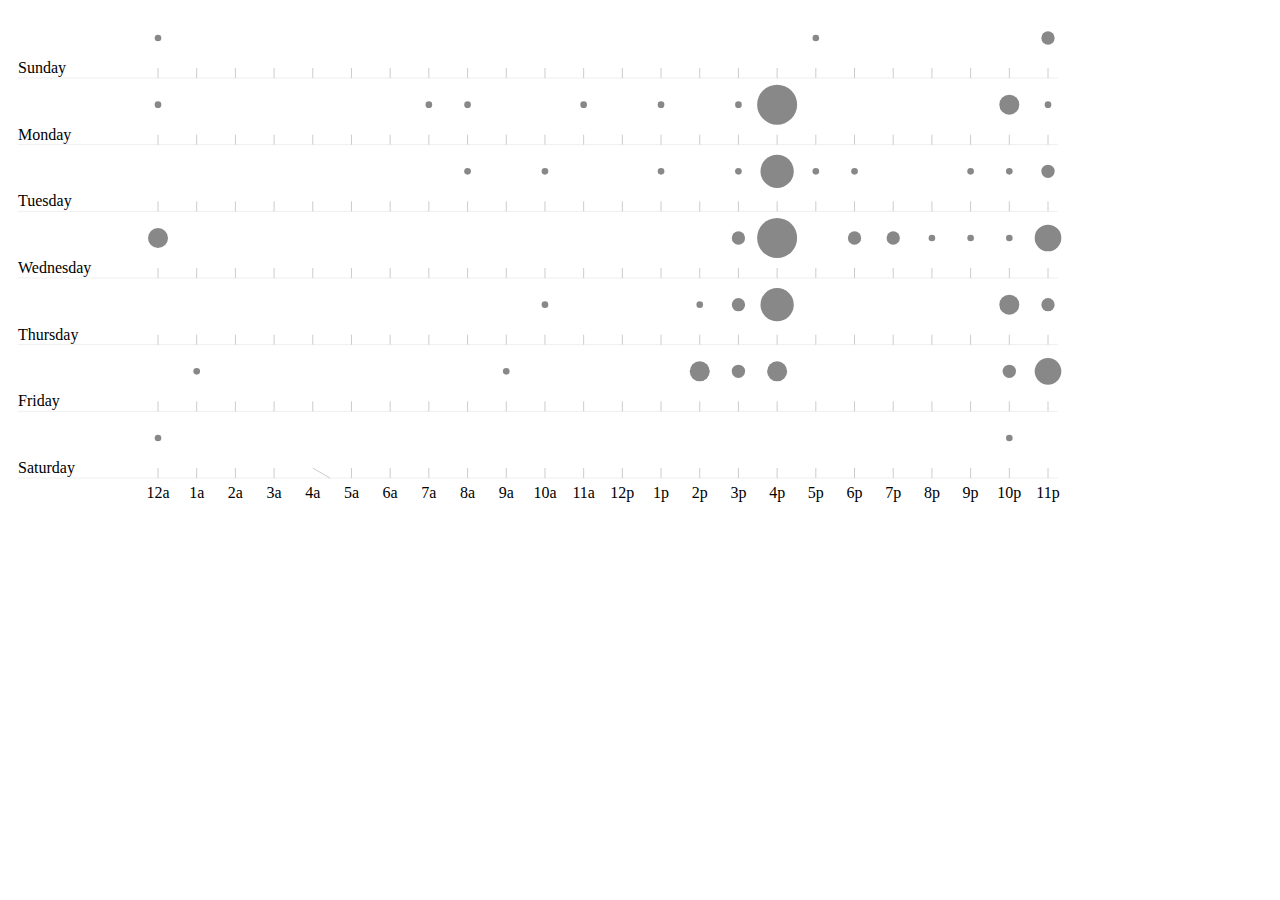
<file: pc.html>
<!DOCTYPE html PUBLIC "-//W3C//DTD XHTML 1.0 Transitional//EN" "http://www.w3.org/TR/xhtml1/DTD/xhtml1-transitional.dtd">
<html>
	<head>
		<meta charset="UTF-8">
		<meta name="Janis Mateuss" content="planning"/>
	</head>

	<body>
<svg width="1060" height="500"><g><g><line x1="10" x2="1050" y1="470" y2="470" style="stroke-width: 1px; stroke: rgb(239, 239, 239);"></line></g><g><text x="10" y="465" text-anchor="left">Saturday</text></g><g><line x1="150" x2="150" y1="460" y2="470" style="stroke-width: 1px; stroke: rgb(204, 204, 204);"></line><line x1="188.69565217391306" x2="188.69565217391306" y1="460" y2="470" style="stroke-width: 1px; stroke: rgb(204, 204, 204);"></line><line x1="227.3913043478261" x2="227.3913043478261" y1="460" y2="470" style="stroke-width: 1px; stroke: rgb(204, 204, 204);"></line><line x1="266.0869565217391" x2="266.0869565217391" y1="460" y2="470" style="stroke-width: 1px; stroke: rgb(204, 204, 204);"></line><line x1="304.7826086956522" x2="322" y1="460" y2="470" style="stroke-width: 1px; stroke: rgb(204, 204, 204);"></line><line x1="343.47826086956525" x2="343.47826086956525" y1="460" y2="470" style="stroke-width: 1px; stroke: rgb(204, 204, 204);"></line><line x1="382.17391304347825" x2="382.17391304347825" y1="460" y2="470" style="stroke-width: 1px; stroke: rgb(204, 204, 204);"></line><line x1="420.86956521739137" x2="420.86956521739137" y1="460" y2="470" style="stroke-width: 1px; stroke: rgb(204, 204, 204);"></line><line x1="459.5652173913044" x2="459.5652173913044" y1="460" y2="470" style="stroke-width: 1px; stroke: rgb(204, 204, 204);"></line><line x1="498.26086956521743" x2="498.26086956521743" y1="460" y2="470" style="stroke-width: 1px; stroke: rgb(204, 204, 204);"></line><line x1="536.9565217391305" x2="536.9565217391305" y1="460" y2="470" style="stroke-width: 1px; stroke: rgb(204, 204, 204);"></line><line x1="575.6521739130435" x2="575.6521739130435" y1="460" y2="470" style="stroke-width: 1px; stroke: rgb(204, 204, 204);"></line><line x1="614.3478260869565" x2="614.3478260869565" y1="460" y2="470" style="stroke-width: 1px; stroke: rgb(204, 204, 204);"></line><line x1="653.0434782608696" x2="653.0434782608696" y1="460" y2="470" style="stroke-width: 1px; stroke: rgb(204, 204, 204);"></line><line x1="691.7391304347827" x2="691.7391304347827" y1="460" y2="470" style="stroke-width: 1px; stroke: rgb(204, 204, 204);"></line><line x1="730.4347826086957" x2="730.4347826086957" y1="460" y2="470" style="stroke-width: 1px; stroke: rgb(204, 204, 204);"></line><line x1="769.1304347826087" x2="769.1304347826087" y1="460" y2="470" style="stroke-width: 1px; stroke: rgb(204, 204, 204);"></line><line x1="807.8260869565217" x2="807.8260869565217" y1="460" y2="470" style="stroke-width: 1px; stroke: rgb(204, 204, 204);"></line><line x1="846.5217391304349" x2="846.5217391304349" y1="460" y2="470" style="stroke-width: 1px; stroke: rgb(204, 204, 204);"></line><line x1="885.2173913043479" x2="885.2173913043479" y1="460" y2="470" style="stroke-width: 1px; stroke: rgb(204, 204, 204);"></line><line x1="923.9130434782609" x2="923.9130434782609" y1="460" y2="470" style="stroke-width: 1px; stroke: rgb(204, 204, 204);"></line><line x1="962.6086956521739" x2="962.6086956521739" y1="460" y2="470" style="stroke-width: 1px; stroke: rgb(204, 204, 204);"></line><line x1="1001.304347826087" x2="1001.304347826087" y1="460" y2="470" style="stroke-width: 1px; stroke: rgb(204, 204, 204);"></line><line x1="1040" x2="1040" y1="460" y2="470" style="stroke-width: 1px; stroke: rgb(204, 204, 204);"></line></g><g><line x1="10" x2="1050" y1="403.3333333333333" y2="403.3333333333333" style="stroke-width: 1px; stroke: rgb(239, 239, 239);"></line></g><g><text x="10" y="398.3333333333333" text-anchor="left">Friday</text></g><g><line x1="150" x2="150" y1="393.3333333333333" y2="403.3333333333333" style="stroke-width: 1px; stroke: rgb(204, 204, 204);"></line><line x1="188.69565217391306" x2="188.69565217391306" y1="393.3333333333333" y2="403.3333333333333" style="stroke-width: 1px; stroke: rgb(204, 204, 204);"></line><line x1="227.3913043478261" x2="227.3913043478261" y1="393.3333333333333" y2="403.3333333333333" style="stroke-width: 1px; stroke: rgb(204, 204, 204);"></line><line x1="266.0869565217391" x2="266.0869565217391" y1="393.3333333333333" y2="403.3333333333333" style="stroke-width: 1px; stroke: rgb(204, 204, 204);"></line><line x1="304.7826086956522" x2="304.7826086956522" y1="393.3333333333333" y2="403.3333333333333" style="stroke-width: 1px; stroke: rgb(204, 204, 204);"></line><line x1="343.47826086956525" x2="343.47826086956525" y1="393.3333333333333" y2="403.3333333333333" style="stroke-width: 1px; stroke: rgb(204, 204, 204);"></line><line x1="382.17391304347825" x2="382.17391304347825" y1="393.3333333333333" y2="403.3333333333333" style="stroke-width: 1px; stroke: rgb(204, 204, 204);"></line><line x1="420.86956521739137" x2="420.86956521739137" y1="393.3333333333333" y2="403.3333333333333" style="stroke-width: 1px; stroke: rgb(204, 204, 204);"></line><line x1="459.5652173913044" x2="459.5652173913044" y1="393.3333333333333" y2="403.3333333333333" style="stroke-width: 1px; stroke: rgb(204, 204, 204);"></line><line x1="498.26086956521743" x2="498.26086956521743" y1="393.3333333333333" y2="403.3333333333333" style="stroke-width: 1px; stroke: rgb(204, 204, 204);"></line><line x1="536.9565217391305" x2="536.9565217391305" y1="393.3333333333333" y2="403.3333333333333" style="stroke-width: 1px; stroke: rgb(204, 204, 204);"></line><line x1="575.6521739130435" x2="575.6521739130435" y1="393.3333333333333" y2="403.3333333333333" style="stroke-width: 1px; stroke: rgb(204, 204, 204);"></line><line x1="614.3478260869565" x2="614.3478260869565" y1="393.3333333333333" y2="403.3333333333333" style="stroke-width: 1px; stroke: rgb(204, 204, 204);"></line><line x1="653.0434782608696" x2="653.0434782608696" y1="393.3333333333333" y2="403.3333333333333" style="stroke-width: 1px; stroke: rgb(204, 204, 204);"></line><line x1="691.7391304347827" x2="691.7391304347827" y1="393.3333333333333" y2="403.3333333333333" style="stroke-width: 1px; stroke: rgb(204, 204, 204);"></line><line x1="730.4347826086957" x2="730.4347826086957" y1="393.3333333333333" y2="403.3333333333333" style="stroke-width: 1px; stroke: rgb(204, 204, 204);"></line><line x1="769.1304347826087" x2="769.1304347826087" y1="393.3333333333333" y2="403.3333333333333" style="stroke-width: 1px; stroke: rgb(204, 204, 204);"></line><line x1="807.8260869565217" x2="807.8260869565217" y1="393.3333333333333" y2="403.3333333333333" style="stroke-width: 1px; stroke: rgb(204, 204, 204);"></line><line x1="846.5217391304349" x2="846.5217391304349" y1="393.3333333333333" y2="403.3333333333333" style="stroke-width: 1px; stroke: rgb(204, 204, 204);"></line><line x1="885.2173913043479" x2="885.2173913043479" y1="393.3333333333333" y2="403.3333333333333" style="stroke-width: 1px; stroke: rgb(204, 204, 204);"></line><line x1="923.9130434782609" x2="923.9130434782609" y1="393.3333333333333" y2="403.3333333333333" style="stroke-width: 1px; stroke: rgb(204, 204, 204);"></line><line x1="962.6086956521739" x2="962.6086956521739" y1="393.3333333333333" y2="403.3333333333333" style="stroke-width: 1px; stroke: rgb(204, 204, 204);"></line><line x1="1001.304347826087" x2="1001.304347826087" y1="393.3333333333333" y2="403.3333333333333" style="stroke-width: 1px; stroke: rgb(204, 204, 204);"></line><line x1="1040" x2="1040" y1="393.3333333333333" y2="403.3333333333333" style="stroke-width: 1px; stroke: rgb(204, 204, 204);"></line></g><g><line x1="10" x2="1050" y1="336.66666666666663" y2="336.66666666666663" style="stroke-width: 1px; stroke: rgb(239, 239, 239);"></line></g><g><text x="10" y="331.66666666666663" text-anchor="left">Thursday</text></g><g><line x1="150" x2="150" y1="326.66666666666663" y2="336.66666666666663" style="stroke-width: 1px; stroke: rgb(204, 204, 204);"></line><line x1="188.69565217391306" x2="188.69565217391306" y1="326.66666666666663" y2="336.66666666666663" style="stroke-width: 1px; stroke: rgb(204, 204, 204);"></line><line x1="227.3913043478261" x2="227.3913043478261" y1="326.66666666666663" y2="336.66666666666663" style="stroke-width: 1px; stroke: rgb(204, 204, 204);"></line><line x1="266.0869565217391" x2="266.0869565217391" y1="326.66666666666663" y2="336.66666666666663" style="stroke-width: 1px; stroke: rgb(204, 204, 204);"></line><line x1="304.7826086956522" x2="304.7826086956522" y1="326.66666666666663" y2="336.66666666666663" style="stroke-width: 1px; stroke: rgb(204, 204, 204);"></line><line x1="343.47826086956525" x2="343.47826086956525" y1="326.66666666666663" y2="336.66666666666663" style="stroke-width: 1px; stroke: rgb(204, 204, 204);"></line><line x1="382.17391304347825" x2="382.17391304347825" y1="326.66666666666663" y2="336.66666666666663" style="stroke-width: 1px; stroke: rgb(204, 204, 204);"></line><line x1="420.86956521739137" x2="420.86956521739137" y1="326.66666666666663" y2="336.66666666666663" style="stroke-width: 1px; stroke: rgb(204, 204, 204);"></line><line x1="459.5652173913044" x2="459.5652173913044" y1="326.66666666666663" y2="336.66666666666663" style="stroke-width: 1px; stroke: rgb(204, 204, 204);"></line><line x1="498.26086956521743" x2="498.26086956521743" y1="326.66666666666663" y2="336.66666666666663" style="stroke-width: 1px; stroke: rgb(204, 204, 204);"></line><line x1="536.9565217391305" x2="536.9565217391305" y1="326.66666666666663" y2="336.66666666666663" style="stroke-width: 1px; stroke: rgb(204, 204, 204);"></line><line x1="575.6521739130435" x2="575.6521739130435" y1="326.66666666666663" y2="336.66666666666663" style="stroke-width: 1px; stroke: rgb(204, 204, 204);"></line><line x1="614.3478260869565" x2="614.3478260869565" y1="326.66666666666663" y2="336.66666666666663" style="stroke-width: 1px; stroke: rgb(204, 204, 204);"></line><line x1="653.0434782608696" x2="653.0434782608696" y1="326.66666666666663" y2="336.66666666666663" style="stroke-width: 1px; stroke: rgb(204, 204, 204);"></line><line x1="691.7391304347827" x2="691.7391304347827" y1="326.66666666666663" y2="336.66666666666663" style="stroke-width: 1px; stroke: rgb(204, 204, 204);"></line><line x1="730.4347826086957" x2="730.4347826086957" y1="326.66666666666663" y2="336.66666666666663" style="stroke-width: 1px; stroke: rgb(204, 204, 204);"></line><line x1="769.1304347826087" x2="769.1304347826087" y1="326.66666666666663" y2="336.66666666666663" style="stroke-width: 1px; stroke: rgb(204, 204, 204);"></line><line x1="807.8260869565217" x2="807.8260869565217" y1="326.66666666666663" y2="336.66666666666663" style="stroke-width: 1px; stroke: rgb(204, 204, 204);"></line><line x1="846.5217391304349" x2="846.5217391304349" y1="326.66666666666663" y2="336.66666666666663" style="stroke-width: 1px; stroke: rgb(204, 204, 204);"></line><line x1="885.2173913043479" x2="885.2173913043479" y1="326.66666666666663" y2="336.66666666666663" style="stroke-width: 1px; stroke: rgb(204, 204, 204);"></line><line x1="923.9130434782609" x2="923.9130434782609" y1="326.66666666666663" y2="336.66666666666663" style="stroke-width: 1px; stroke: rgb(204, 204, 204);"></line><line x1="962.6086956521739" x2="962.6086956521739" y1="326.66666666666663" y2="336.66666666666663" style="stroke-width: 1px; stroke: rgb(204, 204, 204);"></line><line x1="1001.304347826087" x2="1001.304347826087" y1="326.66666666666663" y2="336.66666666666663" style="stroke-width: 1px; stroke: rgb(204, 204, 204);"></line><line x1="1040" x2="1040" y1="326.66666666666663" y2="336.66666666666663" style="stroke-width: 1px; stroke: rgb(204, 204, 204);"></line></g><g><line x1="10" x2="1050" y1="270" y2="270" style="stroke-width: 1px; stroke: rgb(239, 239, 239);"></line></g><g><text x="10" y="265" text-anchor="left">Wednesday</text></g><g><line x1="150" x2="150" y1="260" y2="270" style="stroke-width: 1px; stroke: rgb(204, 204, 204);"></line><line x1="188.69565217391306" x2="188.69565217391306" y1="260" y2="270" style="stroke-width: 1px; stroke: rgb(204, 204, 204);"></line><line x1="227.3913043478261" x2="227.3913043478261" y1="260" y2="270" style="stroke-width: 1px; stroke: rgb(204, 204, 204);"></line><line x1="266.0869565217391" x2="266.0869565217391" y1="260" y2="270" style="stroke-width: 1px; stroke: rgb(204, 204, 204);"></line><line x1="304.7826086956522" x2="304.7826086956522" y1="260" y2="270" style="stroke-width: 1px; stroke: rgb(204, 204, 204);"></line><line x1="343.47826086956525" x2="343.47826086956525" y1="260" y2="270" style="stroke-width: 1px; stroke: rgb(204, 204, 204);"></line><line x1="382.17391304347825" x2="382.17391304347825" y1="260" y2="270" style="stroke-width: 1px; stroke: rgb(204, 204, 204);"></line><line x1="420.86956521739137" x2="420.86956521739137" y1="260" y2="270" style="stroke-width: 1px; stroke: rgb(204, 204, 204);"></line><line x1="459.5652173913044" x2="459.5652173913044" y1="260" y2="270" style="stroke-width: 1px; stroke: rgb(204, 204, 204);"></line><line x1="498.26086956521743" x2="498.26086956521743" y1="260" y2="270" style="stroke-width: 1px; stroke: rgb(204, 204, 204);"></line><line x1="536.9565217391305" x2="536.9565217391305" y1="260" y2="270" style="stroke-width: 1px; stroke: rgb(204, 204, 204);"></line><line x1="575.6521739130435" x2="575.6521739130435" y1="260" y2="270" style="stroke-width: 1px; stroke: rgb(204, 204, 204);"></line><line x1="614.3478260869565" x2="614.3478260869565" y1="260" y2="270" style="stroke-width: 1px; stroke: rgb(204, 204, 204);"></line><line x1="653.0434782608696" x2="653.0434782608696" y1="260" y2="270" style="stroke-width: 1px; stroke: rgb(204, 204, 204);"></line><line x1="691.7391304347827" x2="691.7391304347827" y1="260" y2="270" style="stroke-width: 1px; stroke: rgb(204, 204, 204);"></line><line x1="730.4347826086957" x2="730.4347826086957" y1="260" y2="270" style="stroke-width: 1px; stroke: rgb(204, 204, 204);"></line><line x1="769.1304347826087" x2="769.1304347826087" y1="260" y2="270" style="stroke-width: 1px; stroke: rgb(204, 204, 204);"></line><line x1="807.8260869565217" x2="807.8260869565217" y1="260" y2="270" style="stroke-width: 1px; stroke: rgb(204, 204, 204);"></line><line x1="846.5217391304349" x2="846.5217391304349" y1="260" y2="270" style="stroke-width: 1px; stroke: rgb(204, 204, 204);"></line><line x1="885.2173913043479" x2="885.2173913043479" y1="260" y2="270" style="stroke-width: 1px; stroke: rgb(204, 204, 204);"></line><line x1="923.9130434782609" x2="923.9130434782609" y1="260" y2="270" style="stroke-width: 1px; stroke: rgb(204, 204, 204);"></line><line x1="962.6086956521739" x2="962.6086956521739" y1="260" y2="270" style="stroke-width: 1px; stroke: rgb(204, 204, 204);"></line><line x1="1001.304347826087" x2="1001.304347826087" y1="260" y2="270" style="stroke-width: 1px; stroke: rgb(204, 204, 204);"></line><line x1="1040" x2="1040" y1="260" y2="270" style="stroke-width: 1px; stroke: rgb(204, 204, 204);"></line></g><g><line x1="10" x2="1050" y1="203.33333333333331" y2="203.33333333333331" style="stroke-width: 1px; stroke: rgb(239, 239, 239);"></line></g><g><text x="10" y="198.33333333333331" text-anchor="left">Tuesday</text></g><g><line x1="150" x2="150" y1="193.33333333333331" y2="203.33333333333331" style="stroke-width: 1px; stroke: rgb(204, 204, 204);"></line><line x1="188.69565217391306" x2="188.69565217391306" y1="193.33333333333331" y2="203.33333333333331" style="stroke-width: 1px; stroke: rgb(204, 204, 204);"></line><line x1="227.3913043478261" x2="227.3913043478261" y1="193.33333333333331" y2="203.33333333333331" style="stroke-width: 1px; stroke: rgb(204, 204, 204);"></line><line x1="266.0869565217391" x2="266.0869565217391" y1="193.33333333333331" y2="203.33333333333331" style="stroke-width: 1px; stroke: rgb(204, 204, 204);"></line><line x1="304.7826086956522" x2="304.7826086956522" y1="193.33333333333331" y2="203.33333333333331" style="stroke-width: 1px; stroke: rgb(204, 204, 204);"></line><line x1="343.47826086956525" x2="343.47826086956525" y1="193.33333333333331" y2="203.33333333333331" style="stroke-width: 1px; stroke: rgb(204, 204, 204);"></line><line x1="382.17391304347825" x2="382.17391304347825" y1="193.33333333333331" y2="203.33333333333331" style="stroke-width: 1px; stroke: rgb(204, 204, 204);"></line><line x1="420.86956521739137" x2="420.86956521739137" y1="193.33333333333331" y2="203.33333333333331" style="stroke-width: 1px; stroke: rgb(204, 204, 204);"></line><line x1="459.5652173913044" x2="459.5652173913044" y1="193.33333333333331" y2="203.33333333333331" style="stroke-width: 1px; stroke: rgb(204, 204, 204);"></line><line x1="498.26086956521743" x2="498.26086956521743" y1="193.33333333333331" y2="203.33333333333331" style="stroke-width: 1px; stroke: rgb(204, 204, 204);"></line><line x1="536.9565217391305" x2="536.9565217391305" y1="193.33333333333331" y2="203.33333333333331" style="stroke-width: 1px; stroke: rgb(204, 204, 204);"></line><line x1="575.6521739130435" x2="575.6521739130435" y1="193.33333333333331" y2="203.33333333333331" style="stroke-width: 1px; stroke: rgb(204, 204, 204);"></line><line x1="614.3478260869565" x2="614.3478260869565" y1="193.33333333333331" y2="203.33333333333331" style="stroke-width: 1px; stroke: rgb(204, 204, 204);"></line><line x1="653.0434782608696" x2="653.0434782608696" y1="193.33333333333331" y2="203.33333333333331" style="stroke-width: 1px; stroke: rgb(204, 204, 204);"></line><line x1="691.7391304347827" x2="691.7391304347827" y1="193.33333333333331" y2="203.33333333333331" style="stroke-width: 1px; stroke: rgb(204, 204, 204);"></line><line x1="730.4347826086957" x2="730.4347826086957" y1="193.33333333333331" y2="203.33333333333331" style="stroke-width: 1px; stroke: rgb(204, 204, 204);"></line><line x1="769.1304347826087" x2="769.1304347826087" y1="193.33333333333331" y2="203.33333333333331" style="stroke-width: 1px; stroke: rgb(204, 204, 204);"></line><line x1="807.8260869565217" x2="807.8260869565217" y1="193.33333333333331" y2="203.33333333333331" style="stroke-width: 1px; stroke: rgb(204, 204, 204);"></line><line x1="846.5217391304349" x2="846.5217391304349" y1="193.33333333333331" y2="203.33333333333331" style="stroke-width: 1px; stroke: rgb(204, 204, 204);"></line><line x1="885.2173913043479" x2="885.2173913043479" y1="193.33333333333331" y2="203.33333333333331" style="stroke-width: 1px; stroke: rgb(204, 204, 204);"></line><line x1="923.9130434782609" x2="923.9130434782609" y1="193.33333333333331" y2="203.33333333333331" style="stroke-width: 1px; stroke: rgb(204, 204, 204);"></line><line x1="962.6086956521739" x2="962.6086956521739" y1="193.33333333333331" y2="203.33333333333331" style="stroke-width: 1px; stroke: rgb(204, 204, 204);"></line><line x1="1001.304347826087" x2="1001.304347826087" y1="193.33333333333331" y2="203.33333333333331" style="stroke-width: 1px; stroke: rgb(204, 204, 204);"></line><line x1="1040" x2="1040" y1="193.33333333333331" y2="203.33333333333331" style="stroke-width: 1px; stroke: rgb(204, 204, 204);"></line></g><g><line x1="10" x2="1050" y1="136.66666666666669" y2="136.66666666666669" style="stroke-width: 1px; stroke: rgb(239, 239, 239);"></line></g><g><text x="10" y="131.66666666666669" text-anchor="left">Monday</text></g><g><line x1="150" x2="150" y1="126.66666666666669" y2="136.66666666666669" style="stroke-width: 1px; stroke: rgb(204, 204, 204);"></line><line x1="188.69565217391306" x2="188.69565217391306" y1="126.66666666666669" y2="136.66666666666669" style="stroke-width: 1px; stroke: rgb(204, 204, 204);"></line><line x1="227.3913043478261" x2="227.3913043478261" y1="126.66666666666669" y2="136.66666666666669" style="stroke-width: 1px; stroke: rgb(204, 204, 204);"></line><line x1="266.0869565217391" x2="266.0869565217391" y1="126.66666666666669" y2="136.66666666666669" style="stroke-width: 1px; stroke: rgb(204, 204, 204);"></line><line x1="304.7826086956522" x2="304.7826086956522" y1="126.66666666666669" y2="136.66666666666669" style="stroke-width: 1px; stroke: rgb(204, 204, 204);"></line><line x1="343.47826086956525" x2="343.47826086956525" y1="126.66666666666669" y2="136.66666666666669" style="stroke-width: 1px; stroke: rgb(204, 204, 204);"></line><line x1="382.17391304347825" x2="382.17391304347825" y1="126.66666666666669" y2="136.66666666666669" style="stroke-width: 1px; stroke: rgb(204, 204, 204);"></line><line x1="420.86956521739137" x2="420.86956521739137" y1="126.66666666666669" y2="136.66666666666669" style="stroke-width: 1px; stroke: rgb(204, 204, 204);"></line><line x1="459.5652173913044" x2="459.5652173913044" y1="126.66666666666669" y2="136.66666666666669" style="stroke-width: 1px; stroke: rgb(204, 204, 204);"></line><line x1="498.26086956521743" x2="498.26086956521743" y1="126.66666666666669" y2="136.66666666666669" style="stroke-width: 1px; stroke: rgb(204, 204, 204);"></line><line x1="536.9565217391305" x2="536.9565217391305" y1="126.66666666666669" y2="136.66666666666669" style="stroke-width: 1px; stroke: rgb(204, 204, 204);"></line><line x1="575.6521739130435" x2="575.6521739130435" y1="126.66666666666669" y2="136.66666666666669" style="stroke-width: 1px; stroke: rgb(204, 204, 204);"></line><line x1="614.3478260869565" x2="614.3478260869565" y1="126.66666666666669" y2="136.66666666666669" style="stroke-width: 1px; stroke: rgb(204, 204, 204);"></line><line x1="653.0434782608696" x2="653.0434782608696" y1="126.66666666666669" y2="136.66666666666669" style="stroke-width: 1px; stroke: rgb(204, 204, 204);"></line><line x1="691.7391304347827" x2="691.7391304347827" y1="126.66666666666669" y2="136.66666666666669" style="stroke-width: 1px; stroke: rgb(204, 204, 204);"></line><line x1="730.4347826086957" x2="730.4347826086957" y1="126.66666666666669" y2="136.66666666666669" style="stroke-width: 1px; stroke: rgb(204, 204, 204);"></line><line x1="769.1304347826087" x2="769.1304347826087" y1="126.66666666666669" y2="136.66666666666669" style="stroke-width: 1px; stroke: rgb(204, 204, 204);"></line><line x1="807.8260869565217" x2="807.8260869565217" y1="126.66666666666669" y2="136.66666666666669" style="stroke-width: 1px; stroke: rgb(204, 204, 204);"></line><line x1="846.5217391304349" x2="846.5217391304349" y1="126.66666666666669" y2="136.66666666666669" style="stroke-width: 1px; stroke: rgb(204, 204, 204);"></line><line x1="885.2173913043479" x2="885.2173913043479" y1="126.66666666666669" y2="136.66666666666669" style="stroke-width: 1px; stroke: rgb(204, 204, 204);"></line><line x1="923.9130434782609" x2="923.9130434782609" y1="126.66666666666669" y2="136.66666666666669" style="stroke-width: 1px; stroke: rgb(204, 204, 204);"></line><line x1="962.6086956521739" x2="962.6086956521739" y1="126.66666666666669" y2="136.66666666666669" style="stroke-width: 1px; stroke: rgb(204, 204, 204);"></line><line x1="1001.304347826087" x2="1001.304347826087" y1="126.66666666666669" y2="136.66666666666669" style="stroke-width: 1px; stroke: rgb(204, 204, 204);"></line><line x1="1040" x2="1040" y1="126.66666666666669" y2="136.66666666666669" style="stroke-width: 1px; stroke: rgb(204, 204, 204);"></line></g><g><line x1="10" x2="1050" y1="70" y2="70" style="stroke-width: 1px; stroke: rgb(239, 239, 239);"></line></g><g><text x="10" y="65" text-anchor="left">Sunday</text></g><g><line x1="150" x2="150" y1="60" y2="70" style="stroke-width: 1px; stroke: rgb(204, 204, 204);"></line><line x1="188.69565217391306" x2="188.69565217391306" y1="60" y2="70" style="stroke-width: 1px; stroke: rgb(204, 204, 204);"></line><line x1="227.3913043478261" x2="227.3913043478261" y1="60" y2="70" style="stroke-width: 1px; stroke: rgb(204, 204, 204);"></line><line x1="266.0869565217391" x2="266.0869565217391" y1="60" y2="70" style="stroke-width: 1px; stroke: rgb(204, 204, 204);"></line><line x1="304.7826086956522" x2="304.7826086956522" y1="60" y2="70" style="stroke-width: 1px; stroke: rgb(204, 204, 204);"></line><line x1="343.47826086956525" x2="343.47826086956525" y1="60" y2="70" style="stroke-width: 1px; stroke: rgb(204, 204, 204);"></line><line x1="382.17391304347825" x2="382.17391304347825" y1="60" y2="70" style="stroke-width: 1px; stroke: rgb(204, 204, 204);"></line><line x1="420.86956521739137" x2="420.86956521739137" y1="60" y2="70" style="stroke-width: 1px; stroke: rgb(204, 204, 204);"></line><line x1="459.5652173913044" x2="459.5652173913044" y1="60" y2="70" style="stroke-width: 1px; stroke: rgb(204, 204, 204);"></line><line x1="498.26086956521743" x2="498.26086956521743" y1="60" y2="70" style="stroke-width: 1px; stroke: rgb(204, 204, 204);"></line><line x1="536.9565217391305" x2="536.9565217391305" y1="60" y2="70" style="stroke-width: 1px; stroke: rgb(204, 204, 204);"></line><line x1="575.6521739130435" x2="575.6521739130435" y1="60" y2="70" style="stroke-width: 1px; stroke: rgb(204, 204, 204);"></line><line x1="614.3478260869565" x2="614.3478260869565" y1="60" y2="70" style="stroke-width: 1px; stroke: rgb(204, 204, 204);"></line><line x1="653.0434782608696" x2="653.0434782608696" y1="60" y2="70" style="stroke-width: 1px; stroke: rgb(204, 204, 204);"></line><line x1="691.7391304347827" x2="691.7391304347827" y1="60" y2="70" style="stroke-width: 1px; stroke: rgb(204, 204, 204);"></line><line x1="730.4347826086957" x2="730.4347826086957" y1="60" y2="70" style="stroke-width: 1px; stroke: rgb(204, 204, 204);"></line><line x1="769.1304347826087" x2="769.1304347826087" y1="60" y2="70" style="stroke-width: 1px; stroke: rgb(204, 204, 204);"></line><line x1="807.8260869565217" x2="807.8260869565217" y1="60" y2="70" style="stroke-width: 1px; stroke: rgb(204, 204, 204);"></line><line x1="846.5217391304349" x2="846.5217391304349" y1="60" y2="70" style="stroke-width: 1px; stroke: rgb(204, 204, 204);"></line><line x1="885.2173913043479" x2="885.2173913043479" y1="60" y2="70" style="stroke-width: 1px; stroke: rgb(204, 204, 204);"></line><line x1="923.9130434782609" x2="923.9130434782609" y1="60" y2="70" style="stroke-width: 1px; stroke: rgb(204, 204, 204);"></line><line x1="962.6086956521739" x2="962.6086956521739" y1="60" y2="70" style="stroke-width: 1px; stroke: rgb(204, 204, 204);"></line><line x1="1001.304347826087" x2="1001.304347826087" y1="60" y2="70" style="stroke-width: 1px; stroke: rgb(204, 204, 204);"></line><line x1="1040" x2="1040" y1="60" y2="70" style="stroke-width: 1px; stroke: rgb(204, 204, 204);"></line></g><text class="rule" x="150" y="490" text-anchor="middle">12a</text><text class="rule" x="188.69565217391306" y="490" text-anchor="middle">1a</text><text class="rule" x="227.3913043478261" y="490" text-anchor="middle">2a</text><text class="rule" x="266.0869565217391" y="490" text-anchor="middle">3a</text><text class="rule" x="304.7826086956522" y="490" text-anchor="middle">4a</text><text class="rule" x="343.47826086956525" y="490" text-anchor="middle">5a</text><text class="rule" x="382.17391304347825" y="490" text-anchor="middle">6a</text><text class="rule" x="420.86956521739137" y="490" text-anchor="middle">7a</text><text class="rule" x="459.5652173913044" y="490" text-anchor="middle">8a</text><text class="rule" x="498.26086956521743" y="490" text-anchor="middle">9a</text><text class="rule" x="536.9565217391305" y="490" text-anchor="middle">10a</text><text class="rule" x="575.6521739130435" y="490" text-anchor="middle">11a</text><text class="rule" x="614.3478260869565" y="490" text-anchor="middle">12p</text><text class="rule" x="653.0434782608696" y="490" text-anchor="middle">1p</text><text class="rule" x="691.7391304347827" y="490" text-anchor="middle">2p</text><text class="rule" x="730.4347826086957" y="490" text-anchor="middle">3p</text><text class="rule" x="769.1304347826087" y="490" text-anchor="middle">4p</text><text class="rule" x="807.8260869565217" y="490" text-anchor="middle">5p</text><text class="rule" x="846.5217391304349" y="490" text-anchor="middle">6p</text><text class="rule" x="885.2173913043479" y="490" text-anchor="middle">7p</text><text class="rule" x="923.9130434782609" y="490" text-anchor="middle">8p</text><text class="rule" x="962.6086956521739" y="490" text-anchor="middle">9p</text><text class="rule" x="1001.304347826087" y="490" text-anchor="middle">10p</text><text class="rule" x="1040" y="490" text-anchor="middle">11p</text><g><circle r="3.333333333333333" transform="translate(150, 430)" style="fill: rgb(136, 136, 136);"></circle></g><g><circle r="0" transform="translate(188.69565217391306, 430)" style="fill: rgb(136, 136, 136);"></circle></g><g><circle r="0" transform="translate(227.3913043478261, 430)" style="fill: rgb(136, 136, 136);"></circle></g><g><circle r="0" transform="translate(266.0869565217391, 430)" style="fill: rgb(136, 136, 136);"></circle></g><g><circle r="0" transform="translate(304.7826086956522, 430)" style="fill: rgb(136, 136, 136);"></circle></g><g><circle r="0" transform="translate(343.47826086956525, 430)" style="fill: rgb(136, 136, 136);"></circle></g><g><circle r="0" transform="translate(382.17391304347825, 430)" style="fill: rgb(136, 136, 136);"></circle></g><g><circle r="0" transform="translate(420.86956521739137, 430)" style="fill: rgb(136, 136, 136);"></circle></g><g><circle r="0" transform="translate(459.5652173913044, 430)" style="fill: rgb(136, 136, 136);"></circle></g><g><circle r="0" transform="translate(498.26086956521743, 430)" style="fill: rgb(136, 136, 136);"></circle></g><g><circle r="0" transform="translate(536.9565217391305, 430)" style="fill: rgb(136, 136, 136);"></circle></g><g><circle r="0" transform="translate(575.6521739130435, 430)" style="fill: rgb(136, 136, 136);"></circle></g><g><circle r="0" transform="translate(614.3478260869565, 430)" style="fill: rgb(136, 136, 136);"></circle></g><g><circle r="0" transform="translate(653.0434782608696, 430)" style="fill: rgb(136, 136, 136);"></circle></g><g><circle r="0" transform="translate(691.7391304347827, 430)" style="fill: rgb(136, 136, 136);"></circle></g><g><circle r="0" transform="translate(730.4347826086957, 430)" style="fill: rgb(136, 136, 136);"></circle></g><g><circle r="0" transform="translate(769.1304347826087, 430)" style="fill: rgb(136, 136, 136);"></circle></g><g><circle r="0" transform="translate(807.8260869565217, 430)" style="fill: rgb(136, 136, 136);"></circle></g><g><circle r="0" transform="translate(846.5217391304349, 430)" style="fill: rgb(136, 136, 136);"></circle></g><g><circle r="0" transform="translate(885.2173913043479, 430)" style="fill: rgb(136, 136, 136);"></circle></g><g><circle r="0" transform="translate(923.9130434782609, 430)" style="fill: rgb(136, 136, 136);"></circle></g><g><circle r="0" transform="translate(962.6086956521739, 430)" style="fill: rgb(136, 136, 136);"></circle></g><g><circle r="3.333333333333333" transform="translate(1001.304347826087, 430)" style="fill: rgb(136, 136, 136);"></circle></g><g><circle r="0" transform="translate(1040, 430)" style="fill: rgb(136, 136, 136);"></circle></g><g><circle r="0" transform="translate(150, 363.3333333333333)" style="fill: rgb(136, 136, 136);"></circle></g><g><circle r="3.333333333333333" transform="translate(188.69565217391306, 363.3333333333333)" style="fill: rgb(136, 136, 136);"></circle></g><g><circle r="0" transform="translate(227.3913043478261, 363.3333333333333)" style="fill: rgb(136, 136, 136);"></circle></g><g><circle r="0" transform="translate(266.0869565217391, 363.3333333333333)" style="fill: rgb(136, 136, 136);"></circle></g><g><circle r="0" transform="translate(304.7826086956522, 363.3333333333333)" style="fill: rgb(136, 136, 136);"></circle></g><g><circle r="0" transform="translate(343.47826086956525, 363.3333333333333)" style="fill: rgb(136, 136, 136);"></circle></g><g><circle r="0" transform="translate(382.17391304347825, 363.3333333333333)" style="fill: rgb(136, 136, 136);"></circle></g><g><circle r="0" transform="translate(420.86956521739137, 363.3333333333333)" style="fill: rgb(136, 136, 136);"></circle></g><g><circle r="0" transform="translate(459.5652173913044, 363.3333333333333)" style="fill: rgb(136, 136, 136);"></circle></g><g><circle r="3.333333333333333" transform="translate(498.26086956521743, 363.3333333333333)" style="fill: rgb(136, 136, 136);"></circle></g><g><circle r="0" transform="translate(536.9565217391305, 363.3333333333333)" style="fill: rgb(136, 136, 136);"></circle></g><g><circle r="0" transform="translate(575.6521739130435, 363.3333333333333)" style="fill: rgb(136, 136, 136);"></circle></g><g><circle r="0" transform="translate(614.3478260869565, 363.3333333333333)" style="fill: rgb(136, 136, 136);"></circle></g><g><circle r="0" transform="translate(653.0434782608696, 363.3333333333333)" style="fill: rgb(136, 136, 136);"></circle></g><g><circle r="10" transform="translate(691.7391304347827, 363.3333333333333)" style="fill: rgb(136, 136, 136);"></circle></g><g><circle r="6.666666666666666" transform="translate(730.4347826086957, 363.3333333333333)" style="fill: rgb(136, 136, 136);"></circle></g><g><circle r="10" transform="translate(769.1304347826087, 363.3333333333333)" style="fill: rgb(136, 136, 136);"></circle></g><g><circle r="0" transform="translate(807.8260869565217, 363.3333333333333)" style="fill: rgb(136, 136, 136);"></circle></g><g><circle r="0" transform="translate(846.5217391304349, 363.3333333333333)" style="fill: rgb(136, 136, 136);"></circle></g><g><circle r="0" transform="translate(885.2173913043479, 363.3333333333333)" style="fill: rgb(136, 136, 136);"></circle></g><g><circle r="0" transform="translate(923.9130434782609, 363.3333333333333)" style="fill: rgb(136, 136, 136);"></circle></g><g><circle r="0" transform="translate(962.6086956521739, 363.3333333333333)" style="fill: rgb(136, 136, 136);"></circle></g><g><circle r="6.666666666666666" transform="translate(1001.304347826087, 363.3333333333333)" style="fill: rgb(136, 136, 136);"></circle></g><g><circle r="13.333333333333332" transform="translate(1040, 363.3333333333333)" style="fill: rgb(136, 136, 136);"></circle></g><g><circle r="0" transform="translate(150, 296.66666666666663)" style="fill: rgb(136, 136, 136);"></circle></g><g><circle r="0" transform="translate(188.69565217391306, 296.66666666666663)" style="fill: rgb(136, 136, 136);"></circle></g><g><circle r="0" transform="translate(227.3913043478261, 296.66666666666663)" style="fill: rgb(136, 136, 136);"></circle></g><g><circle r="0" transform="translate(266.0869565217391, 296.66666666666663)" style="fill: rgb(136, 136, 136);"></circle></g><g><circle r="0" transform="translate(304.7826086956522, 296.66666666666663)" style="fill: rgb(136, 136, 136);"></circle></g><g><circle r="0" transform="translate(343.47826086956525, 296.66666666666663)" style="fill: rgb(136, 136, 136);"></circle></g><g><circle r="0" transform="translate(382.17391304347825, 296.66666666666663)" style="fill: rgb(136, 136, 136);"></circle></g><g><circle r="0" transform="translate(420.86956521739137, 296.66666666666663)" style="fill: rgb(136, 136, 136);"></circle></g><g><circle r="0" transform="translate(459.5652173913044, 296.66666666666663)" style="fill: rgb(136, 136, 136);"></circle></g><g><circle r="0" transform="translate(498.26086956521743, 296.66666666666663)" style="fill: rgb(136, 136, 136);"></circle></g><g><circle r="3.333333333333333" transform="translate(536.9565217391305, 296.66666666666663)" style="fill: rgb(136, 136, 136);"></circle></g><g><circle r="0" transform="translate(575.6521739130435, 296.66666666666663)" style="fill: rgb(136, 136, 136);"></circle></g><g><circle r="0" transform="translate(614.3478260869565, 296.66666666666663)" style="fill: rgb(136, 136, 136);"></circle></g><g><circle r="0" transform="translate(653.0434782608696, 296.66666666666663)" style="fill: rgb(136, 136, 136);"></circle></g><g><circle r="3.333333333333333" transform="translate(691.7391304347827, 296.66666666666663)" style="fill: rgb(136, 136, 136);"></circle></g><g><circle r="6.666666666666666" transform="translate(730.4347826086957, 296.66666666666663)" style="fill: rgb(136, 136, 136);"></circle></g><g><circle r="16.666666666666668" transform="translate(769.1304347826087, 296.66666666666663)" style="fill: rgb(136, 136, 136);"></circle></g><g><circle r="0" transform="translate(807.8260869565217, 296.66666666666663)" style="fill: rgb(136, 136, 136);"></circle></g><g><circle r="0" transform="translate(846.5217391304349, 296.66666666666663)" style="fill: rgb(136, 136, 136);"></circle></g><g><circle r="0" transform="translate(885.2173913043479, 296.66666666666663)" style="fill: rgb(136, 136, 136);"></circle></g><g><circle r="0" transform="translate(923.9130434782609, 296.66666666666663)" style="fill: rgb(136, 136, 136);"></circle></g><g><circle r="0" transform="translate(962.6086956521739, 296.66666666666663)" style="fill: rgb(136, 136, 136);"></circle></g><g><circle r="10" transform="translate(1001.304347826087, 296.66666666666663)" style="fill: rgb(136, 136, 136);"></circle></g><g><circle r="6.666666666666666" transform="translate(1040, 296.66666666666663)" style="fill: rgb(136, 136, 136);"></circle></g><g><circle r="10" transform="translate(150, 230)" style="fill: rgb(136, 136, 136);"></circle></g><g><circle r="0" transform="translate(188.69565217391306, 230)" style="fill: rgb(136, 136, 136);"></circle></g><g><circle r="0" transform="translate(227.3913043478261, 230)" style="fill: rgb(136, 136, 136);"></circle></g><g><circle r="0" transform="translate(266.0869565217391, 230)" style="fill: rgb(136, 136, 136);"></circle></g><g><circle r="0" transform="translate(304.7826086956522, 230)" style="fill: rgb(136, 136, 136);"></circle></g><g><circle r="0" transform="translate(343.47826086956525, 230)" style="fill: rgb(136, 136, 136);"></circle></g><g><circle r="0" transform="translate(382.17391304347825, 230)" style="fill: rgb(136, 136, 136);"></circle></g><g><circle r="0" transform="translate(420.86956521739137, 230)" style="fill: rgb(136, 136, 136);"></circle></g><g><circle r="0" transform="translate(459.5652173913044, 230)" style="fill: rgb(136, 136, 136);"></circle></g><g><circle r="0" transform="translate(498.26086956521743, 230)" style="fill: rgb(136, 136, 136);"></circle></g><g><circle r="0" transform="translate(536.9565217391305, 230)" style="fill: rgb(136, 136, 136);"></circle></g><g><circle r="0" transform="translate(575.6521739130435, 230)" style="fill: rgb(136, 136, 136);"></circle></g><g><circle r="0" transform="translate(614.3478260869565, 230)" style="fill: rgb(136, 136, 136);"></circle></g><g><circle r="0" transform="translate(653.0434782608696, 230)" style="fill: rgb(136, 136, 136);"></circle></g><g><circle r="0" transform="translate(691.7391304347827, 230)" style="fill: rgb(136, 136, 136);"></circle></g><g><circle r="6.666666666666666" transform="translate(730.4347826086957, 230)" style="fill: rgb(136, 136, 136);"></circle></g><g><circle r="20" transform="translate(769.1304347826087, 230)" style="fill: rgb(136, 136, 136);"></circle></g><g><circle r="0" transform="translate(807.8260869565217, 230)" style="fill: rgb(136, 136, 136);"></circle></g><g><circle r="6.666666666666666" transform="translate(846.5217391304349, 230)" style="fill: rgb(136, 136, 136);"></circle></g><g><circle r="6.666666666666666" transform="translate(885.2173913043479, 230)" style="fill: rgb(136, 136, 136);"></circle></g><g><circle r="3.333333333333333" transform="translate(923.9130434782609, 230)" style="fill: rgb(136, 136, 136);"></circle></g><g><circle r="3.333333333333333" transform="translate(962.6086956521739, 230)" style="fill: rgb(136, 136, 136);"></circle></g><g><circle r="3.333333333333333" transform="translate(1001.304347826087, 230)" style="fill: rgb(136, 136, 136);"></circle></g><g><circle r="13.333333333333332" transform="translate(1040, 230)" style="fill: rgb(136, 136, 136);"></circle></g><g><circle r="0" transform="translate(150, 163.33333333333331)" style="fill: rgb(136, 136, 136);"></circle></g><g><circle r="0" transform="translate(188.69565217391306, 163.33333333333331)" style="fill: rgb(136, 136, 136);"></circle></g><g><circle r="0" transform="translate(227.3913043478261, 163.33333333333331)" style="fill: rgb(136, 136, 136);"></circle></g><g><circle r="0" transform="translate(266.0869565217391, 163.33333333333331)" style="fill: rgb(136, 136, 136);"></circle></g><g><circle r="0" transform="translate(304.7826086956522, 163.33333333333331)" style="fill: rgb(136, 136, 136);"></circle></g><g><circle r="0" transform="translate(343.47826086956525, 163.33333333333331)" style="fill: rgb(136, 136, 136);"></circle></g><g><circle r="0" transform="translate(382.17391304347825, 163.33333333333331)" style="fill: rgb(136, 136, 136);"></circle></g><g><circle r="0" transform="translate(420.86956521739137, 163.33333333333331)" style="fill: rgb(136, 136, 136);"></circle></g><g><circle r="3.333333333333333" transform="translate(459.5652173913044, 163.33333333333331)" style="fill: rgb(136, 136, 136);"></circle></g><g><circle r="0" transform="translate(498.26086956521743, 163.33333333333331)" style="fill: rgb(136, 136, 136);"></circle></g><g><circle r="3.333333333333333" transform="translate(536.9565217391305, 163.33333333333331)" style="fill: rgb(136, 136, 136);"></circle></g><g><circle r="0" transform="translate(575.6521739130435, 163.33333333333331)" style="fill: rgb(136, 136, 136);"></circle></g><g><circle r="0" transform="translate(614.3478260869565, 163.33333333333331)" style="fill: rgb(136, 136, 136);"></circle></g><g><circle r="3.333333333333333" transform="translate(653.0434782608696, 163.33333333333331)" style="fill: rgb(136, 136, 136);"></circle></g><g><circle r="0" transform="translate(691.7391304347827, 163.33333333333331)" style="fill: rgb(136, 136, 136);"></circle></g><g><circle r="3.333333333333333" transform="translate(730.4347826086957, 163.33333333333331)" style="fill: rgb(136, 136, 136);"></circle></g><g><circle r="16.666666666666668" transform="translate(769.1304347826087, 163.33333333333331)" style="fill: rgb(136, 136, 136);"></circle></g><g><circle r="3.333333333333333" transform="translate(807.8260869565217, 163.33333333333331)" style="fill: rgb(136, 136, 136);"></circle></g><g><circle r="3.333333333333333" transform="translate(846.5217391304349, 163.33333333333331)" style="fill: rgb(136, 136, 136);"></circle></g><g><circle r="0" transform="translate(885.2173913043479, 163.33333333333331)" style="fill: rgb(136, 136, 136);"></circle></g><g><circle r="0" transform="translate(923.9130434782609, 163.33333333333331)" style="fill: rgb(136, 136, 136);"></circle></g><g><circle r="3.333333333333333" transform="translate(962.6086956521739, 163.33333333333331)" style="fill: rgb(136, 136, 136);"></circle></g><g><circle r="3.333333333333333" transform="translate(1001.304347826087, 163.33333333333331)" style="fill: rgb(136, 136, 136);"></circle></g><g><circle r="6.666666666666666" transform="translate(1040, 163.33333333333331)" style="fill: rgb(136, 136, 136);"></circle></g><g><circle r="3.333333333333333" transform="translate(150, 96.66666666666669)" style="fill: rgb(136, 136, 136);"></circle></g><g><circle r="0" transform="translate(188.69565217391306, 96.66666666666669)" style="fill: rgb(136, 136, 136);"></circle></g><g><circle r="0" transform="translate(227.3913043478261, 96.66666666666669)" style="fill: rgb(136, 136, 136);"></circle></g><g><circle r="0" transform="translate(266.0869565217391, 96.66666666666669)" style="fill: rgb(136, 136, 136);"></circle></g><g><circle r="0" transform="translate(304.7826086956522, 96.66666666666669)" style="fill: rgb(136, 136, 136);"></circle></g><g><circle r="0" transform="translate(343.47826086956525, 96.66666666666669)" style="fill: rgb(136, 136, 136);"></circle></g><g><circle r="0" transform="translate(382.17391304347825, 96.66666666666669)" style="fill: rgb(136, 136, 136);"></circle></g><g><circle r="3.333333333333333" transform="translate(420.86956521739137, 96.66666666666669)" style="fill: rgb(136, 136, 136);"></circle></g><g><circle r="3.333333333333333" transform="translate(459.5652173913044, 96.66666666666669)" style="fill: rgb(136, 136, 136);"></circle></g><g><circle r="0" transform="translate(498.26086956521743, 96.66666666666669)" style="fill: rgb(136, 136, 136);"></circle></g><g><circle r="0" transform="translate(536.9565217391305, 96.66666666666669)" style="fill: rgb(136, 136, 136);"></circle></g><g><circle r="3.333333333333333" transform="translate(575.6521739130435, 96.66666666666669)" style="fill: rgb(136, 136, 136);"></circle></g><g><circle r="0" transform="translate(614.3478260869565, 96.66666666666669)" style="fill: rgb(136, 136, 136);"></circle></g><g><circle r="3.333333333333333" transform="translate(653.0434782608696, 96.66666666666669)" style="fill: rgb(136, 136, 136);"></circle></g><g><circle r="0" transform="translate(691.7391304347827, 96.66666666666669)" style="fill: rgb(136, 136, 136);"></circle></g><g><circle r="3.333333333333333" transform="translate(730.4347826086957, 96.66666666666669)" style="fill: rgb(136, 136, 136);"></circle></g><g><circle r="20" transform="translate(769.1304347826087, 96.66666666666669)" style="fill: rgb(136, 136, 136);"></circle></g><g><circle r="0" transform="translate(807.8260869565217, 96.66666666666669)" style="fill: rgb(136, 136, 136);"></circle></g><g><circle r="0" transform="translate(846.5217391304349, 96.66666666666669)" style="fill: rgb(136, 136, 136);"></circle></g><g><circle r="0" transform="translate(885.2173913043479, 96.66666666666669)" style="fill: rgb(136, 136, 136);"></circle></g><g><circle r="0" transform="translate(923.9130434782609, 96.66666666666669)" style="fill: rgb(136, 136, 136);"></circle></g><g><circle r="0" transform="translate(962.6086956521739, 96.66666666666669)" style="fill: rgb(136, 136, 136);"></circle></g><g><circle r="10" transform="translate(1001.304347826087, 96.66666666666669)" style="fill: rgb(136, 136, 136);"></circle></g><g><circle r="3.333333333333333" transform="translate(1040, 96.66666666666669)" style="fill: rgb(136, 136, 136);"></circle></g><g><circle r="3.333333333333333" transform="translate(150, 30)" style="fill: rgb(136, 136, 136);"></circle></g><g><circle r="0" transform="translate(188.69565217391306, 30)" style="fill: rgb(136, 136, 136);"></circle></g><g><circle r="0" transform="translate(227.3913043478261, 30)" style="fill: rgb(136, 136, 136);"></circle></g><g><circle r="0" transform="translate(266.0869565217391, 30)" style="fill: rgb(136, 136, 136);"></circle></g><g><circle r="0" transform="translate(304.7826086956522, 30)" style="fill: rgb(136, 136, 136);"></circle></g><g><circle r="0" transform="translate(343.47826086956525, 30)" style="fill: rgb(136, 136, 136);"></circle></g><g><circle r="0" transform="translate(382.17391304347825, 30)" style="fill: rgb(136, 136, 136);"></circle></g><g><circle r="0" transform="translate(420.86956521739137, 30)" style="fill: rgb(136, 136, 136);"></circle></g><g><circle r="0" transform="translate(459.5652173913044, 30)" style="fill: rgb(136, 136, 136);"></circle></g><g><circle r="0" transform="translate(498.26086956521743, 30)" style="fill: rgb(136, 136, 136);"></circle></g><g><circle r="0" transform="translate(536.9565217391305, 30)" style="fill: rgb(136, 136, 136);"></circle></g><g><circle r="0" transform="translate(575.6521739130435, 30)" style="fill: rgb(136, 136, 136);"></circle></g><g><circle r="0" transform="translate(614.3478260869565, 30)" style="fill: rgb(136, 136, 136);"></circle></g><g><circle r="0" transform="translate(653.0434782608696, 30)" style="fill: rgb(136, 136, 136);"></circle></g><g><circle r="0" transform="translate(691.7391304347827, 30)" style="fill: rgb(136, 136, 136);"></circle></g><g><circle r="0" transform="translate(730.4347826086957, 30)" style="fill: rgb(136, 136, 136);"></circle></g><g><circle r="0" transform="translate(769.1304347826087, 30)" style="fill: rgb(136, 136, 136);"></circle></g><g><circle r="3.333333333333333" transform="translate(807.8260869565217, 30)" style="fill: rgb(136, 136, 136);"></circle></g><g><circle r="0" transform="translate(846.5217391304349, 30)" style="fill: rgb(136, 136, 136);"></circle></g><g><circle r="0" transform="translate(885.2173913043479, 30)" style="fill: rgb(136, 136, 136);"></circle></g><g><circle r="0" transform="translate(923.9130434782609, 30)" style="fill: rgb(136, 136, 136);"></circle></g><g><circle r="0" transform="translate(962.6086956521739, 30)" style="fill: rgb(136, 136, 136);"></circle></g><g><circle r="0" transform="translate(1001.304347826087, 30)" style="fill: rgb(136, 136, 136);"></circle></g><g><circle r="6.666666666666666" transform="translate(1040, 30)" style="fill: rgb(136, 136, 136);"></circle></g></g></svg>
	</body>
</html>
</file>
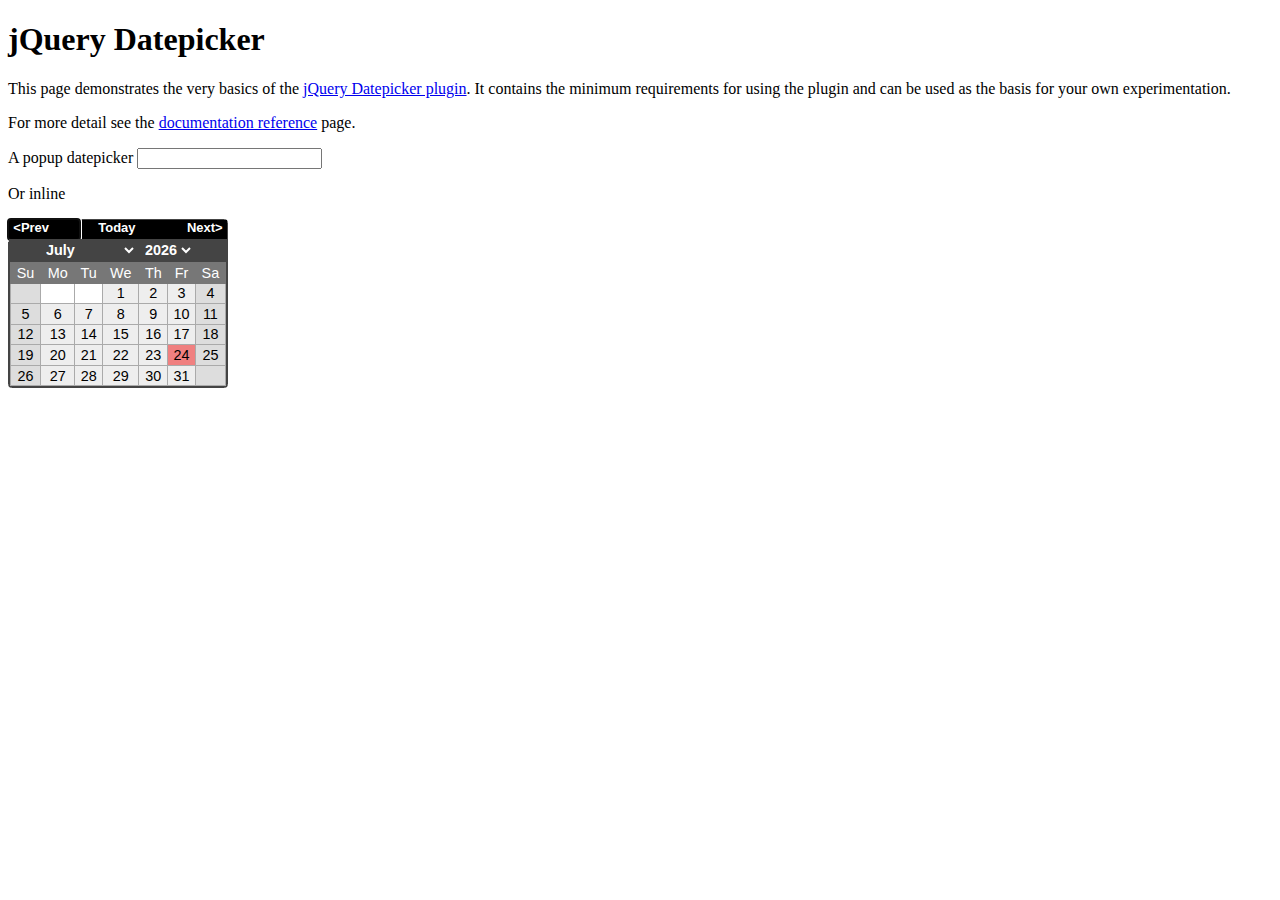
<file: datepicker/datepickBasic.html>
<!DOCTYPE html>
<html>
<head>
<meta http-equiv="Content-Type" content="text/html;charset=utf-8">
<title>jQuery Datepicker</title>
<link href="jquery.datepick.css" rel="stylesheet">
<script src="http://ajax.googleapis.com/ajax/libs/jquery/1.11.0/jquery.min.js"></script>
<script src="jquery.plugin.js"></script>
<script src="jquery.datepick.js"></script>
<script>
$(function() {
	$('#popupDatepicker').datepick();
	$('#inlineDatepicker').datepick({onSelect: showDate});
});

function showDate(date) {
	alert('The date chosen is ' + date);
}
</script>
</head>
<body>
<h1>jQuery Datepicker</h1>
<p>This page demonstrates the very basics of the
	<a href="http://keith-wood.name/datepick.html">jQuery Datepicker plugin</a>.
	It contains the minimum requirements for using the plugin and
	can be used as the basis for your own experimentation.</p>
<p>For more detail see the <a href="http://keith-wood.name/datepickRef.html">documentation reference</a> page.</p>
<p>A popup datepicker <input type="text" id="popupDatepicker"></p>
<p>Or inline</p>
<div id="inlineDatepicker"></div>
</body>
</html>
</file>
